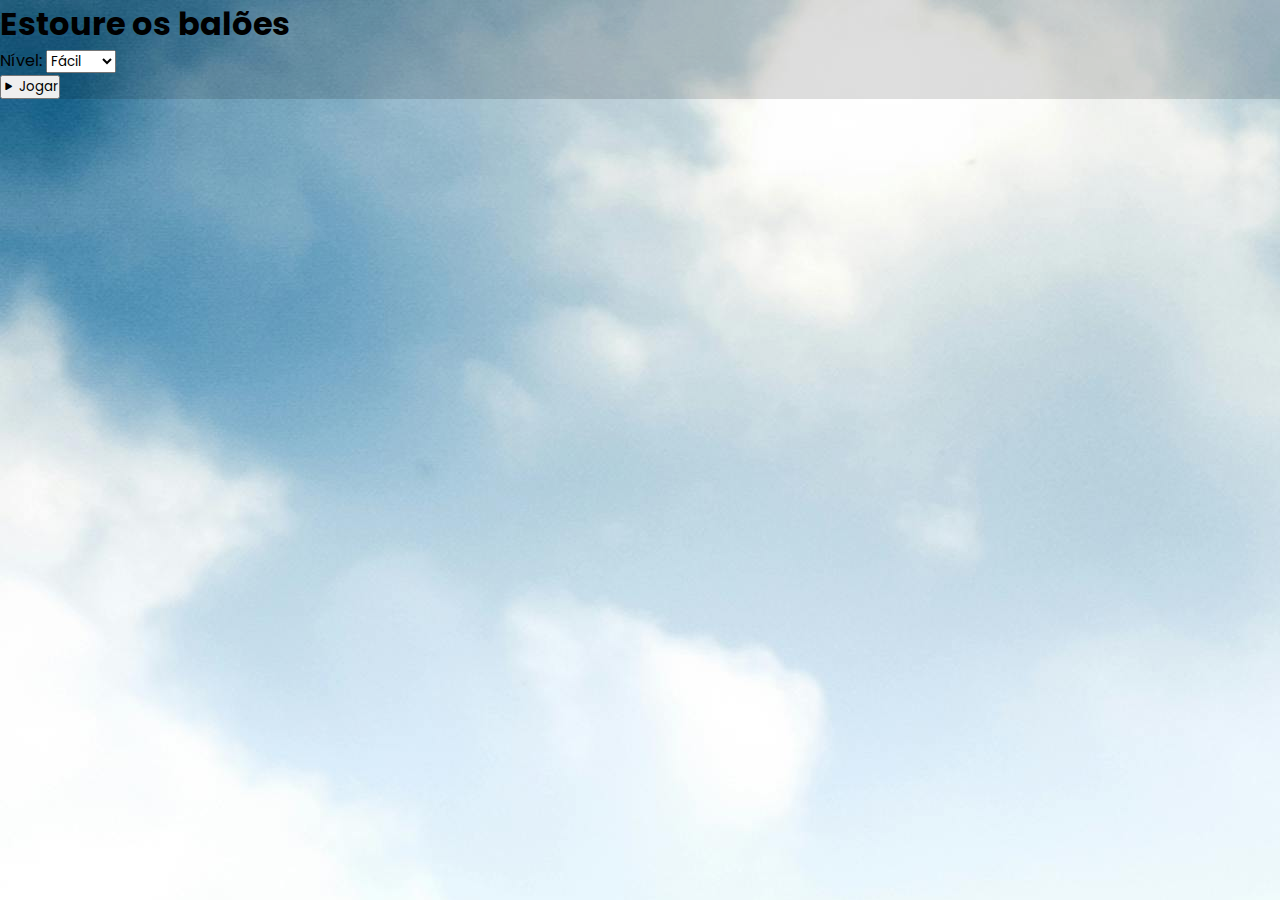
<file: index.html>
<!doctype html>
<html lang="pt-BR">

<head>
  <meta charset="utf-8">
  <meta name="viewport" content="width=device-width, initial-scale=1">
  <link rel="stylesheet" href="https://cdn.jsdelivr.net/npm/bootstrap-icons/font/bootstrap-icons.css">
  <link href="https://fonts.googleapis.com/css2?family=Poppins:wght@400;600;700&display=swap" rel="stylesheet">
  <link href="https://cdn.jsdelivr.net/npm/bootstrap@5.0.2/dist/css/bootstrap.min.css" rel="stylesheet"
    integrity="sha384-EVSTQN3/azprG1Anm3QDgpJLIm9Nao0Yz1ztcQTwFspd3yD65VohhpuuCOmLASjC" crossorigin="anonymous">

  <link rel="stylesheet" href="assets/css/style.css">
  <title>Game balões!</title>
</head>

<body>
  <section class="vh-100 d-flex align-items-center justify-content-center text-center">
    <div class="container" style="max-width: 450px; width: 100%;">
      <div class="border-bottom mb-4">
        <h1 class="display-5 text-white text-shadow">Estoure os balões</h1>
      </div>

      <div class="principal bg-dark bg-opacity-25 p-4 rounded">
        <div class="d-flex justify-content-center align-items-center mb-3">
          <label for="nivel" class="me-2 text-white">Nível:</label>
          <select name="nivel" id="nivel" class="form-select w-auto">
            <option value="1">Fácil</option>
            <option value="2">Normal</option>
            <option value="3">Médio</option>
            <option value="4">Difícil</option>
          </select>
        </div>
        <button type="button" class="btn btn-success" onclick="iniciaJogo()">
          <i class="bi bi-play-fill"></i> Jogar
        </button>
      </div>
    </div>
  </section>

  <script src="https://cdn.jsdelivr.net/npm/bootstrap@5.0.2/dist/js/bootstrap.bundle.min.js"
    integrity="sha384-MrcW6ZMFYlzcLA8Nl+NtUVF0sA7MsXsP1UyJoMp4YLEuNSfAP+JcXn/tWtIaxVXM"
    crossorigin="anonymous"></script>
  <script src="assets/js/script.js"></script>
</body>

</html>
</file>
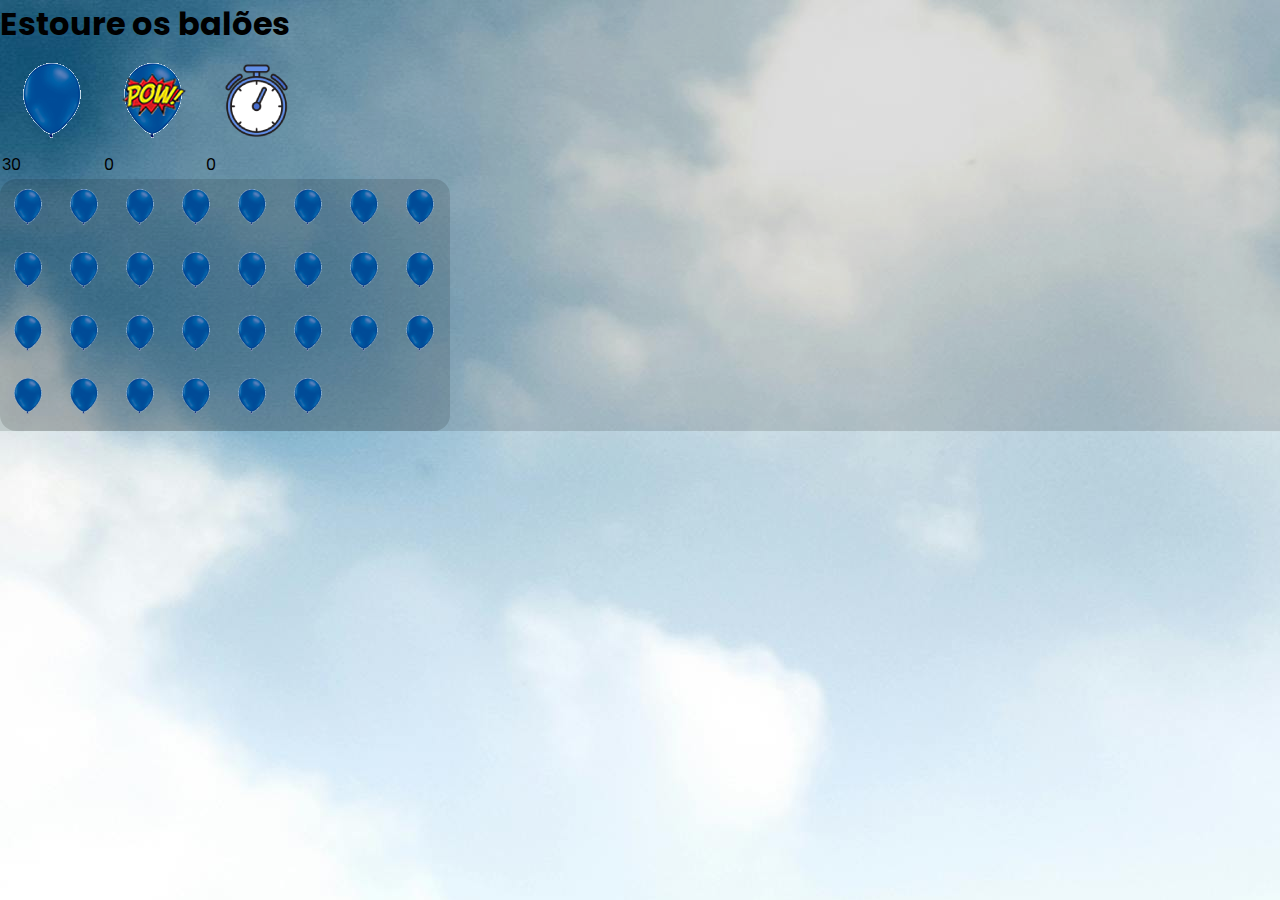
<file: jogo.html>
<!doctype html>
<html lang="pt-BR">

<head>
    <meta charset="utf-8">
    <meta name="viewport" content="width=device-width, initial-scale=1">
    <link rel="stylesheet" href="https://cdn.jsdelivr.net/npm/bootstrap-icons/font/bootstrap-icons.css">
    <link href="https://fonts.googleapis.com/css2?family=Poppins:wght@400;600;700&display=swap" rel="stylesheet">
    <link href="https://cdn.jsdelivr.net/npm/bootstrap@5.0.2/dist/css/bootstrap.min.css" rel="stylesheet"
        integrity="sha384-EVSTQN3/azprG1Anm3QDgpJLIm9Nao0Yz1ztcQTwFspd3yD65VohhpuuCOmLASjC" crossorigin="anonymous">
    <link rel="stylesheet" href="assets/css/style.css">
    <title>Game balões!</title>
</head>

<body onload="iniciaGame()">
    <section class="vh-100 d-flex justify-content-center align-items-center">
        <div class="container text-center">
            <h1 class="display-5 mb-4 text-white text-shadow pt-4 ">Estoure os balões</h1>
            <div class="row">
                <div class="d-flex justify-content-center align-items-center gap-4 rounded">
                    <div class="d-flex justify-content-center border-bottom mb-4">
                        <table>
                            <tr>
                                <td class="balao"></td>
                                <td class="balaoEstourado"></td>
                                <td class="tableCronometro"></td>
                            </tr>
                            <tr>
                                <td><span id="baloes_inteiros"></span></td>
                                <td><span id="baloes_estourados"></span></td>
                                <td><span id="cronometro"></span></td>
                            </tr>
                        </table>
                    </div>
                </div>
                <div class="d-flex justify-content-center">
                    <div class="jogo" id="cenario"></div>
                </div>
            </div>
        </div>
    </section>

    <script src="https://cdn.jsdelivr.net/npm/bootstrap@5.0.2/dist/js/bootstrap.bundle.min.js"
        integrity="sha384-MrcW6ZMFYlzcLA8Nl+NtUVF0sA7MsXsP1UyJoMp4YLEuNSfAP+JcXn/tWtIaxVXM"
        crossorigin="anonymous"></script>
    <script src="assets/js/script.js"></script>
</body>

</html>
</file>
<file: assets/css/style.css>
* {
  margin: 0;
  padding: 0;
  font-family: 'Poppins', sans-serif;
}

body {
  background-image: url(img/cenario2.jpg);
  background-repeat: no-repeat;
}

section {
  background-color: rgba(0, 0, 0, 0.13);
}


.balao,
.balaoEstourado,
.tableCronometro {
  background-repeat: no-repeat;
  background-position: center;
  width: 100px;
  height: 100px;
}

.tableCronometro {
  background-image: url(img/cronometro.png)
}

.balao {
  background-image: url(img/balao_azul_grande.png)
}

.balaoEstourado {
  background-image: url(img/balao_azul_grande_estourado.png)
}

.jogo {
  width: 450px;
  background-color: rgba(0, 0, 0, 0.13);
  border-radius: 1rem;
}
</file>
